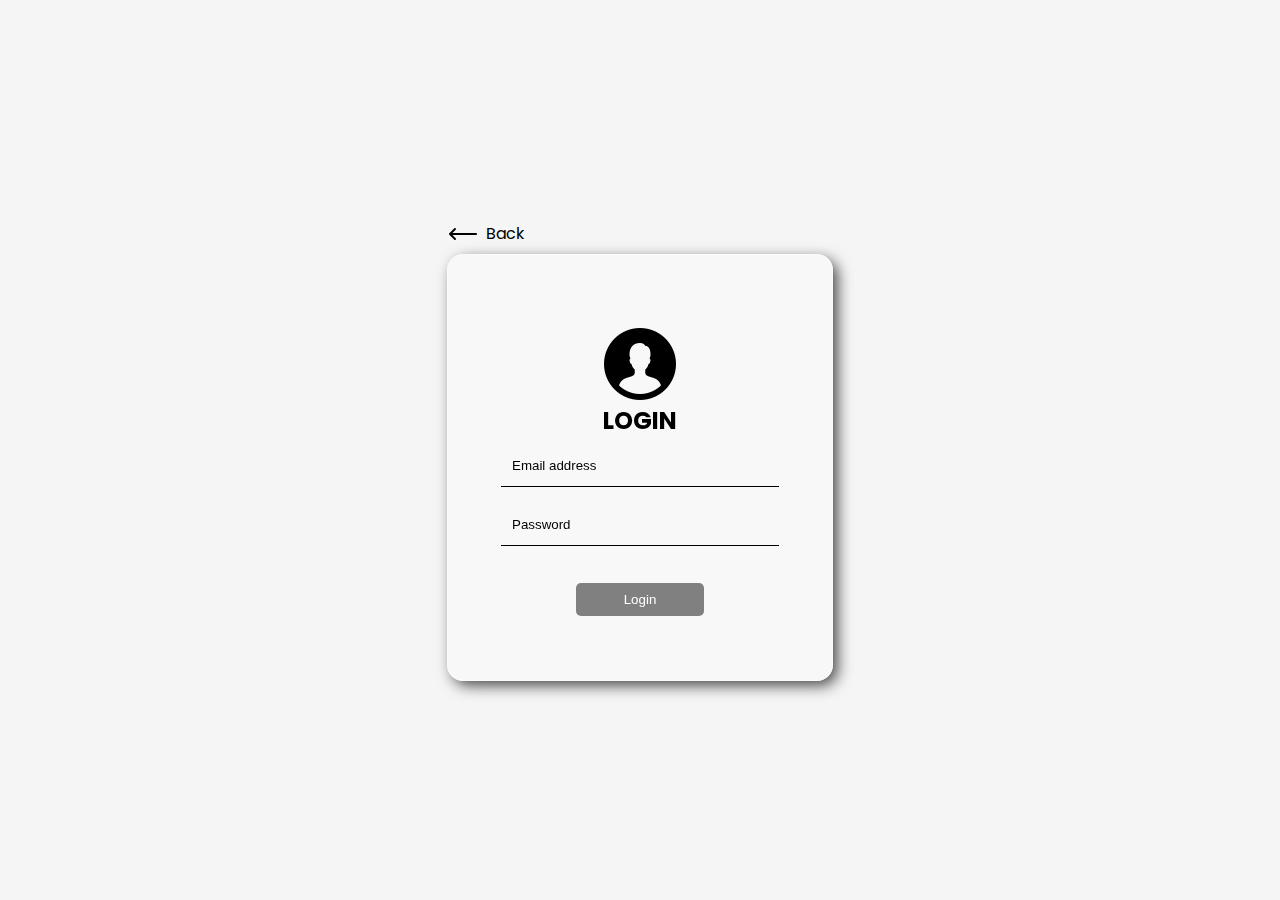
<file: pages/login/index.html>
<!DOCTYPE html>
<html lang="en">
<head>
    <meta charset="UTF-8">
    <meta name="viewport" content="width=device-width, initial-scale=1.0">
    <title>BiimBeL</title>
    <!-- login css -->
    <link rel="stylesheet" href="../../styles/pages/login.css">

    <!-- css reset -->
    <link rel="stylesheet" href="../../styles/cssreset.css">
</head>
<body>
    <div class="container">
        <div class="back">
            <a href="../../index.html">
                <img src="../../images/signup/icons8-back-30.png" alt="backimage">
                <span class="back-txt">
                    Back
                </span>
            </a>
        </div>
        <form class="form">
            <img src="../../images/signup/icons8-male-user-90.png" alt="signuplogo">
            <span class="signup">Login</span>
            <input type="email" placeholder="Email address" class="form--input">
            <input type="password" placeholder="Password" class="form--input">
            <div class="form--marketing">
            </div>
            <button class="form--submit center">
                Login
            </button>
        </form>
    </div>
</body>
</html>
</file>
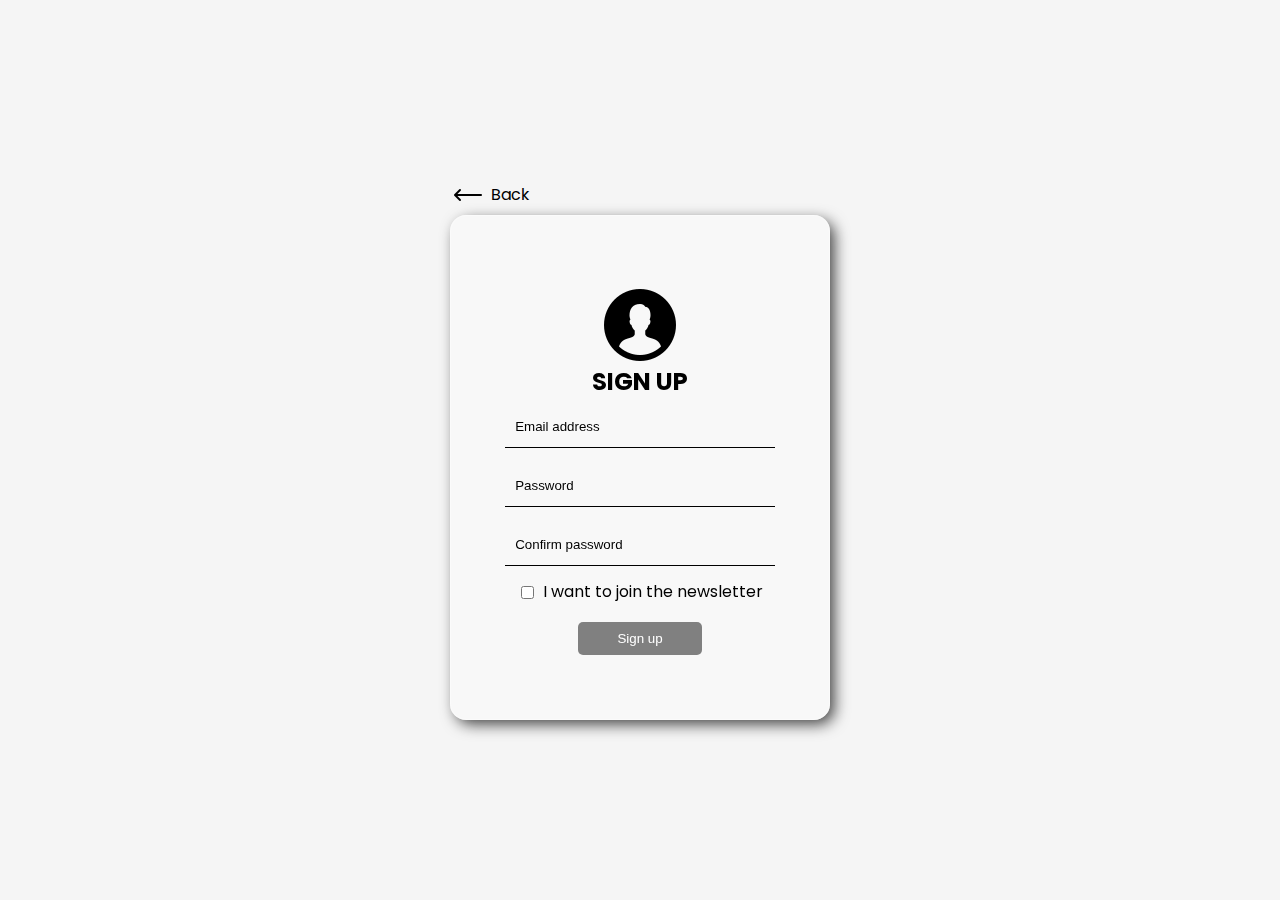
<file: pages/signup/index.html>
<!DOCTYPE html>
<html lang="en">
<head>
    <meta charset="UTF-8">
    <meta name="viewport" content="width=device-width, initial-scale=1.0">
    <title>BiimBeL</title>
    <!-- login css -->
    <link rel="stylesheet" href="../../styles/pages/signup.css">

    <!-- css reset -->
    <link rel="stylesheet" href="../../styles/cssreset.css">
</head>
<body>
    <div class="container">
        <div class="back">
            <a href="../../index.html">
                <img src="../../images/signup/icons8-back-30.png" alt="backimage">
                <span class="back-txt">
                    Back
                </span>
            </a>
        </div>
        <form class="form">
            <img src="../../images/signup/icons8-male-user-90.png" alt="signuplogo">
            <span class="signup">Sign Up</span>
            <input type="email" placeholder="Email address" class="form--input">
            <input type="password" placeholder="Password" class="form--input">
            <input type="password" placeholder="Confirm password" class="form--input">

            <div class="form--marketing">
                <input id="okayToEmail" type="checkbox">
                <label for="okayToEmail" class="checkbox">
                    I want to join the newsletter
                </label>
            </div>
            <button class="form--submit center">
                Sign up
            </button>
        </form>
    </div>
</body>
</html>
</file>
<file: styles/pages/login.css>
@import url('https://fonts.googleapis.com/css2?family=Poppins:wght@300;400;700&display=swap');
body{
    background-color: whitesmoke;
    background-color: whitesmoke;
    display: flex;
    align-items: center;
    height: 100vh;
    justify-content: center;
    box-sizing: border-box;
}
.container{
    flex-direction: column;
    width: 100%;
    display: flex;
    padding: 0 1rem;
    align-items: center;
    justify-content: center;
    font-family: 'Poppins', sans-serif;
}

.form {
    background-color: rgba(255,255,255,0.7);
    padding: 2rem;
    width: 80%;
    background: rgba(255, 255, 255, 0.36);
    border-radius: 16px;
    box-shadow: 0 4px 30px rgba(0, 0, 0, 0.1);
    backdrop-filter: blur(9.5px);
    -webkit-backdrop-filter: blur(9.5px);
    border: 1px solid rgba(255, 255, 255, 0.3);
    display: flex;
    flex-direction: column;
    align-items: center;
    box-shadow: 5px 5px 15px -1px rgba(0,0,0,0.75);
}

.container .back{
    display: flex;
    gap: .5rem;
    width: 90%;
    margin-bottom: .3rem;
}
.container.back:hover{
    color: #ca793f;
}

.container .back a{
    text-decoration: none;
    color: black;
    display: flex;
    gap: .5rem;
    align-items: center;
}

.signup {
    color: black;
    text-transform: uppercase;
    display: block;
    font-weight: bold;
    font-size: x-large;
    margin-bottom: 0.5em;
}

.form--input {
    width: 100%;
    margin-bottom: 1.25em;
    height: 20px;
    padding: 0.8em;
    background-color: transparent;
    outline: none;
    border: none;
    border-bottom: 1px solid black;
    transition: all 300ms ease;
}

.form--input::placeholder {
    color: black;
    opacity: 1;
}

.form--input:focus::placeholder {
    opacity: .7;
}

.form--input:focus {
    border-bottom: 1px solid grey;
    outline: none;
}

.form--marketing {
    display: flex;
    margin-bottom: 1.25em;
    align-items: center;
}

.form--marketing > input {
    margin-right: 0.625em;
}

.form--marketing > label {
    color: black;
    font-size: 1rem;
}

.checkbox, input[type="checkbox"] {
    accent-color: grey;
}

.form--submit {
    width: 50%;
    padding: 0.625em;
    border-radius: 5px;
    color: white;
    background-color: grey;
    border: 1px dashed grey;
    cursor: pointer;
}

.form--submit:hover {
    color: grey;
    background-color: white;
    border: 1px dashed grey;
    cursor: pointer;
    transition: 0.5s;
}

@media only screen and (min-width: 768px){
    .form{
        width: 30%;
        padding: 4rem;
    }
    .container .back{
        width: 48%;
    }
}
@media only screen and (min-width: 1089px) {
    .form{
        width: 20%;
        padding: 4rem;
    }
    .container{
        padding: 2rem 0;
    }
    .container .back{
        width: 30%;
    }
    .form--marketing > label {
        color: black;
        font-size: 1rem;
    }
}
</file>
<file: styles/pages/signup.css>
@import url('https://fonts.googleapis.com/css2?family=Poppins:wght@300;400;700&display=swap');
body{
    background-color: whitesmoke;
    display: flex;
    align-items: center;
    height: 100vh;
    justify-content: center;
    box-sizing: border-box;

}
.container{
    flex-direction: column;
    width: 100%;
    display: flex;
    align-items: center;
    padding: 0 1rem;
    justify-content: center;
    font-family: 'Poppins', sans-serif;
}

.form {
    background-color: rgba(255,255,255,0.7);
    padding: 2rem;
    width: 80%;
    background: rgba(255, 255, 255, 0.36);
    border-radius: 16px;
    box-shadow: 0 4px 30px rgba(0, 0, 0, 0.1);
    backdrop-filter: blur(9.5px);
    -webkit-backdrop-filter: blur(9.5px);
    border: 1px solid rgba(255, 255, 255, 0.3);
    display: flex;
    flex-direction: column;
    align-items: center;
    box-shadow: 5px 5px 15px -1px rgba(0,0,0,0.75);
}

.container .back{
    display: flex;
    gap: .5rem;
    width: 90%;
    margin-bottom: .3rem;
}
.container.back:hover{
    color: #ca793f;
}

.container .back a{
    text-decoration: none;
    color: black;
    display: flex;
    gap: .5rem;
    align-items: center;
}

.signup {
    color: black;
    text-transform: uppercase;
    display: block;
    font-weight: bold;
    font-size: x-large;
    margin-bottom: 0.5em;
}

.form--input {
    width: 100%;
    margin-bottom: 1.25em;
    height: 20px;
    padding: 0.8em;
    font-family: 'Mukta', sans-serif;
    background-color: transparent;
    outline: none;
    border: none;
    border-bottom: 1px solid black;
    transition: all 300ms ease;
}

.form--input::placeholder {
    color: black;
    opacity: 1;
  }

.form--input:focus::placeholder {
    opacity: .7;
}

.form--input:focus {
    border-bottom: 1px solid grey;
    outline: none;
}

.form--marketing {
    display: flex;
    margin-bottom: 1.25em;
    align-items: center;
}

.form--marketing > input {
    margin-right: 0.625em;
}

.form--marketing > label {
    color: black;
    font-size: 1rem;
}

.checkbox, input[type="checkbox"] {
    accent-color: grey;
}

.form--submit {
    width: 50%;
    padding: 0.625em;
    border-radius: 5px;
    color: white;
    background-color: grey;
    border: 1px dashed grey;
    cursor: pointer;
}

.form--submit:hover {
    color: grey;
    background-color: white;
    border: 1px dashed grey;
    cursor: pointer;
    transition: 0.5s;
}

@media only screen and (min-width: 742px){
    .form{
        width: 30%;
        padding: 4rem;
    }
    .container .back{
        width: 48%;
    }
}
@media only screen and (min-width: 1089px) {
    .form{
        width: 20%;
        padding: 4rem;
    }
    .container .back{
        width: 30%;
    }
    .form--marketing > label {
        color: black;
        font-size: 1rem;
    }
}
</file>
<file: styles/cssreset.css>
/* http://meyerweb.com/eric/tools/css/reset/
   v2.0 | 20110126
   License: none (public domain)
*/

html, body, div, span, applet, object, iframe,
h1, h2, h3, h4, h5, h6, p, blockquote, pre,
a, abbr, acronym, address, big, cite, code,
del, dfn, em, img, ins, kbd, q, s, samp,
small, strike, strong, sub, sup, tt, var,
b, u, i, center,
dl, dt, dd, ol, ul, li,
fieldset, form, label, legend,
table, caption, tbody, tfoot, thead, tr, th, td,
article, aside, canvas, details, embed,
figure, figcaption, footer, header, hgroup,
menu, nav, output, ruby, section, summary,
time, mark, audio, video {
	margin: 0;
	padding: 0;
	border: 0;
	font-size: 100%;
	font: inherit;
	vertical-align: baseline;
}
/* HTML5 display-role reset for older browsers */
article, aside, details, figcaption, figure,
footer, header, hgroup, menu, nav, section {
	display: block;
}
body {
	line-height: 1;
}
ol, ul {
	list-style: none;
}
blockquote, q {
	quotes: none;
}
blockquote:before, blockquote:after,
q:before, q:after {
	content: '';
	content: none;
}
table {
	border-collapse: collapse;
	border-spacing: 0;
}
</file>
